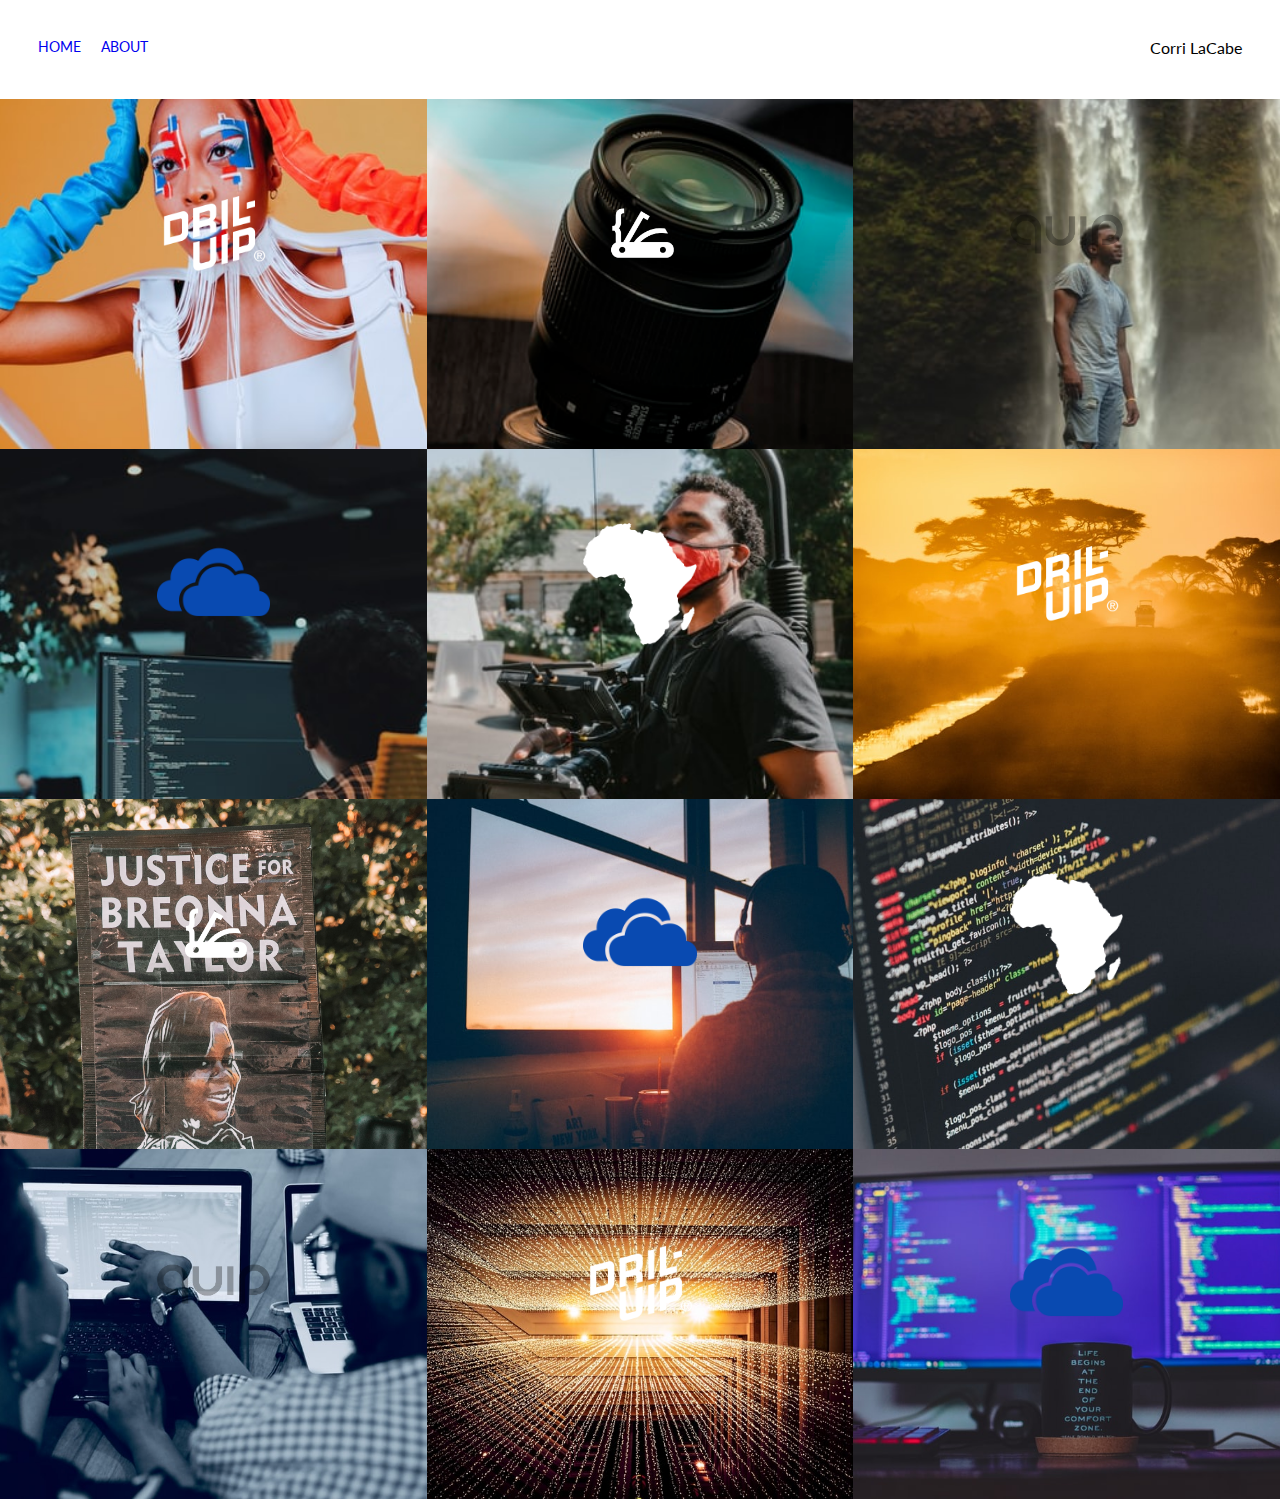
<file: index.html>
<!DOCTYPE html>
<html>
<head>
    <meta charset="utf-8"/>
    <title>Portfolio html site</title>
    <link href="https://fonts.googleapis.com/css2?family=Lato:ital,wght@0,400;1,700&display=swap" rel="stylesheet">

    <link rel="stylesheet" href="styles.css">
</head>
<body>
    <div class="container">
        <div class="nav-wrapper">
            <div class="left-side">
                <div class="nav-link-wrapper">
                    <a href="index.html">Home</a>
                </div>   

                <div class="nav-link-wrapper">
                    <a href="about.html">About</a>
                </div>    
            </div>
        
            <div class="right-side">
                <div class="brand">
                    <div>Corri LaCabe</div>
                </div>
            </div>    
        </div>

        <div class="content-wrapper">
            <div class="portfolio-items-wrapper">

                <div class="portfolio-item-wrapper">
                     <div class="portfolio-img-background" style="background-image:url(images/photo-creative-expression.jpg)"></div>

                     <div class="img-text-wrapper">
                         <div class="logo-wrapper">
                             <img src="images/dril-quip-logo-black-and-white.png" alt="">
                         </div>

                         <div class="subtitle">Express yourself in ways that bring joy and smile to your heart.</div>
                     </div>
                </div>

                <div class="portfolio-item-wrapper">
                    <div class="portfolio-img-background" style="background-image:url(images/photo-lenses.jpg)"></div>

                    <div class="img-text-wrapper">
                        <div class="logo-wrapper">
                            <img src="images/devcamp.png" alt="">
                        </div>

                        <div class="subtitle">Express yourself in ways that bring joy and smile to your heart.</div>
                    </div>
               </div>

                <div class="portfolio-item-wrapper">
                     <div class="portfolio-img-background" style="background-image:url(images/photo-waterfall\ \(1\).jpg)"></div>

                     <div class="img-text-wrapper">
                         <div class="logo-wrapper">
                             <img src="images/1200px-Quip_logo.svg.png" alt="">
                         </div>

                         <div class="subtitle">Express yourself in ways that bring joy and smile to your heart.</div>
                     </div>
                </div>

                <div class="portfolio-item-wrapper">
                    <div class="portfolio-img-background" style="background-image:url(images/photo-breakingcode.jpg)"></div>

                    <div class="img-text-wrapper">
                        <div class="logo-wrapper">
                            <img src="images/hiclipart.com.png" alt="">
                        </div>

                        <div class="subtitle">Express yourself in ways that bring joy and smile to your heart.</div>
                    </div>
               </div>

                <div class="portfolio-item-wrapper">
                    <div class="portfolio-img-background" style="background-image:url(images/photoandcinematography.jpg)"></div>

                    <div class="img-text-wrapper">
                        <div class="logo-wrapper">
                            <img src="images/pngkey.com-feather-silhouette-png-1090815.png" alt="">
                        </div>

                        <div class="subtitle">Express yourself in ways that bring joy and smile to your heart.</div>
                    </div>
               </div>              
               
               <div class="portfolio-item-wrapper">
                    <div class="portfolio-img-background" style="background-image:url(images/photo-africasunset.jpg)"></div>

                    <div class="img-text-wrapper">
                        <div class="logo-wrapper">
                            <img src="images/dril-quip-logo-black-and-white.png" alt="">
                        </div>

                        <div class="subtitle">Express yourself in ways that bring joy and smile to your heart.</div>
                    </div>
               </div>

               <div class="portfolio-item-wrapper">
                    <div class="portfolio-img-background" style="background-image:url(images/Breonataylor.jpg)"></div>

                    <div class="img-text-wrapper">
                        <div class="logo-wrapper">
                            <img src="images/devcamp.png" alt="">
                        </div>

                        <div class="subtitle">Express yourself in ways that bring joy and smile to your heart.</div>
                    </div>
               </div>

               <div class="portfolio-item-wrapper">
                    <div class="portfolio-img-background" style="background-image:url(images/coders-peace.jpg)"></div>

                    <div class="img-text-wrapper">
                        <div class="logo-wrapper">
                            <img src="images/hiclipart.com.png" alt="">
                        </div>

                        <div class="subtitle">Express yourself in ways that bring joy and smile to your heart.</div>
                    </div>
               </div>

               <div class="portfolio-item-wrapper">
                    <div class="portfolio-img-background" style="background-image:url(images/codes.jpg)"></div>

                    <div class="img-text-wrapper">
                        <div class="logo-wrapper">
                            <img src="images/pngkey.com-feather-silhouette-png-1090815.png" alt="">
                        </div>

                        <div class="subtitle">Express yourself in ways that bring joy and smile to your heart.</div>
                    </div>
               </div>

               <div class="portfolio-item-wrapper">
                    <div class="portfolio-img-background" style="background-image:url(images/network.jpg)"></div>

                    <div class="img-text-wrapper">
                        <div class="logo-wrapper">
                            <img src="images/1200px-Quip_logo.svg.png" alt="">
                        </div>

                        <div class="subtitle">Express yourself in ways that bring joy and smile to your heart.</div>
                    </div>
               </div>

               <div class="portfolio-item-wrapper">
                    <div class="portfolio-img-background" style="background-image:url(images/processor.jpg)"></div>

                    <div class="img-text-wrapper">
                        <div class="logo-wrapper">
                            <img src="images/dril-quip-logo-black-and-white.png" alt="">
                        </div>

                        <div class="subtitle">Express yourself in ways that bring joy and smile to your heart.</div>
                    </div>
               </div>

               <div class="portfolio-item-wrapper">
                    <div class="portfolio-img-background" style="background-image:url(images/takealeapoffaith.jpg)"></div>

                    <div class="img-text-wrapper">
                        <div class="logo-wrapper">
                            <img src="images/hiclipart.com.png" alt="">
                        </div>

                        <div class="subtitle">Express yourself in ways that bring joy and smile to your heart.</div>
                    </div>
               </div>

            </div>
        </div>

    </div>
</body>
<script>
    const portfolioItems = document.querySelectorAll('.portfolio-item-wrapper')

    portfolioItems.forEach(portfolioItem => {
        portfolioItem.addEventListener('mouseover', () => {
            portfolioItem.childNodes[1].classList.add('img-darken');
        }) 

        portfolioItem.addEventListener('mouseout', () => {
            portfolioItem.childNodes[1].classList.remove('img-darken');
        }) 
    })
</script>

</html>
</file>
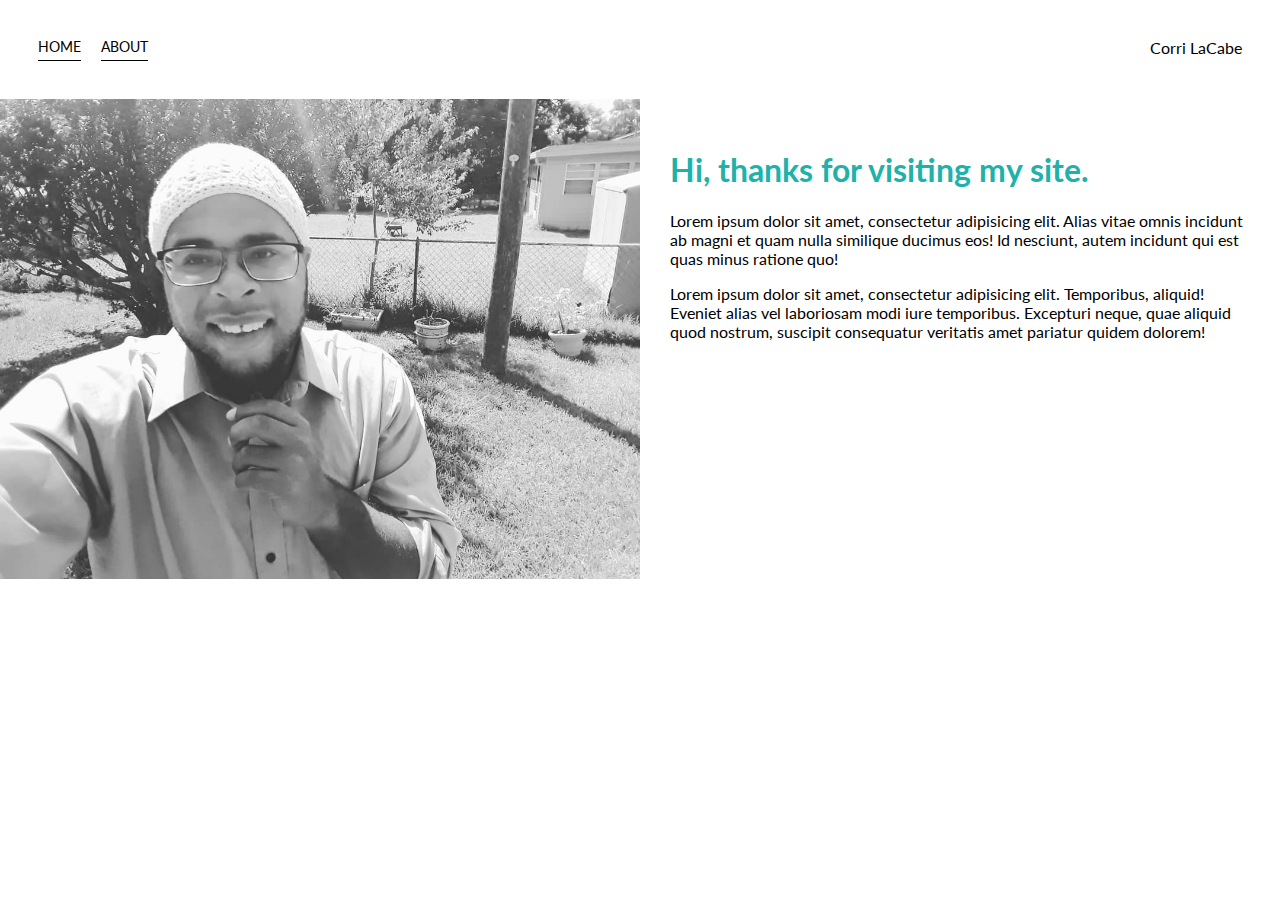
<file: about.html>
<!DOCTYPE html>
<html>
<head>
    <meta charset="utf-8"/>
    <title>About</title>
    <link href="https://fonts.googleapis.com/css2?family=Lato:ital,wght@0,400;1,700&display=swap" rel="stylesheet">

    <link rel="stylesheet" href="styles.css">
</head>
<body>
    <div class="container">
        <div class="nav-wrapper">
            <div class="left-side">
                <div class="nav-link-wrapper active-nav-link">
                    <a href="index.html">Home</a>
                </div>   

                <div class="nav-link-wrapper active-nav-link">
                    <a href="about.html">About</a>
                </div>    
            </div>
        
            <div class="right-side">
                <div class="brand">
                    <div>Corri LaCabe</div>
                </div>
            </div>    
        </div>

        <div class="content-wrapper">
            <div class="two-column-wrapper">
                <div class="profile-image-wrapper">
                    <img src="images/colacabe_profileimage.jpg">
                </div>

                <div class="profile-content-wrapper">
                    <h1>Hi, thanks for visiting my site.</h1>

                    <p>Lorem ipsum dolor sit amet, consectetur adipisicing elit. Alias vitae omnis incidunt ab magni et quam nulla similique ducimus eos! Id nesciunt, autem incidunt qui est quas minus ratione quo!</p>

                    <p>Lorem ipsum dolor sit amet, consectetur adipisicing elit. Temporibus, aliquid! Eveniet alias vel laboriosam modi iure temporibus. Excepturi neque, quae aliquid quod nostrum, suscipit consequatur veritatis amet pariatur quidem dolorem!</p>
                </div>

            </div>
        </div>
    </div>            
</body>
</html>
</file>
<file: styles.css>
/* main style */

body {
    font-family: "Lato", sans-serif;
    margin: 0px;
}

.container {
    display: grid;
    grid-template-columns: 1fr;
}

.nav-wrapper{
    display: flex;
    justify-content: space-between;
    padding: 38px;
}

.left-side{
    display: flex;
}

/* nav style */

.nav-wrapper > .left-side > div{
    margin-right: 20px;
    font-size: 0.9em;
    text-transform: uppercase;
}

.nav-link-wrapper{
    height: 22px;
    border-bottom: 1px solid transparent;
    transition: border-bottom 0.5s;
}

.nav-link-wrapper a{
    columns: #8a8a8a;
    text-decoration: none;
    transition: color 0.5s;
}

.nav-link-wrapper:hover {
    border-bottom: 1px solid black;
}

.nav-link-wrapper a:hover {
    color: black;
}

.active-nav-link {
    border-bottom: 1px solid black;
}

.active-nav-link a {
    color: black !important;
}

/* portfolio styles */

.portfolio-items-wrapper {
    display: grid;
    grid-template-columns: 1fr 1fr 1fr;
}

.portfolio-item-wrapper {
    position: relative;
}

.portfolio-img-background {
    height: 350px;
    width: 100%;
    background-size: cover;
    background-position: center;
    background-repeat: no-repeat;
}

.img-text-wrapper {
    position: absolute;
    top: 0;
    display: flex;
    flex-direction: column;
    justify-content: center;
    align-items: center;
    height: 100%;
    text-align: center;
    padding-left: 100px;
    padding-right: 100px;
}

.logo-wrapper img {
    width: 50%;
    margin-bottom: 20px;
}

/* Needs to be more specific with selector */

.img-text-wrapper .subtitle {
    transition: 1s;
    font-weight: 600;
    color: transparent;
}

.img-text-wrapper:hover .subtitle {
    font-weight: 600;
    color: lightseagreen;
}

.img-darken {
    transition: 1s;
    filter: brightness(10%);
}

/* About Page */

.two-column-wrapper {
    display: grid;
    grid-template-columns: 1fr 1fr;
}

.profile-image-wrapper img {
    width: 100%;

}

.profile-content-wrapper {
    padding: 30px;
}

.profile-content-wrapper h1 {
    color: lightseagreen;
}
</file>
